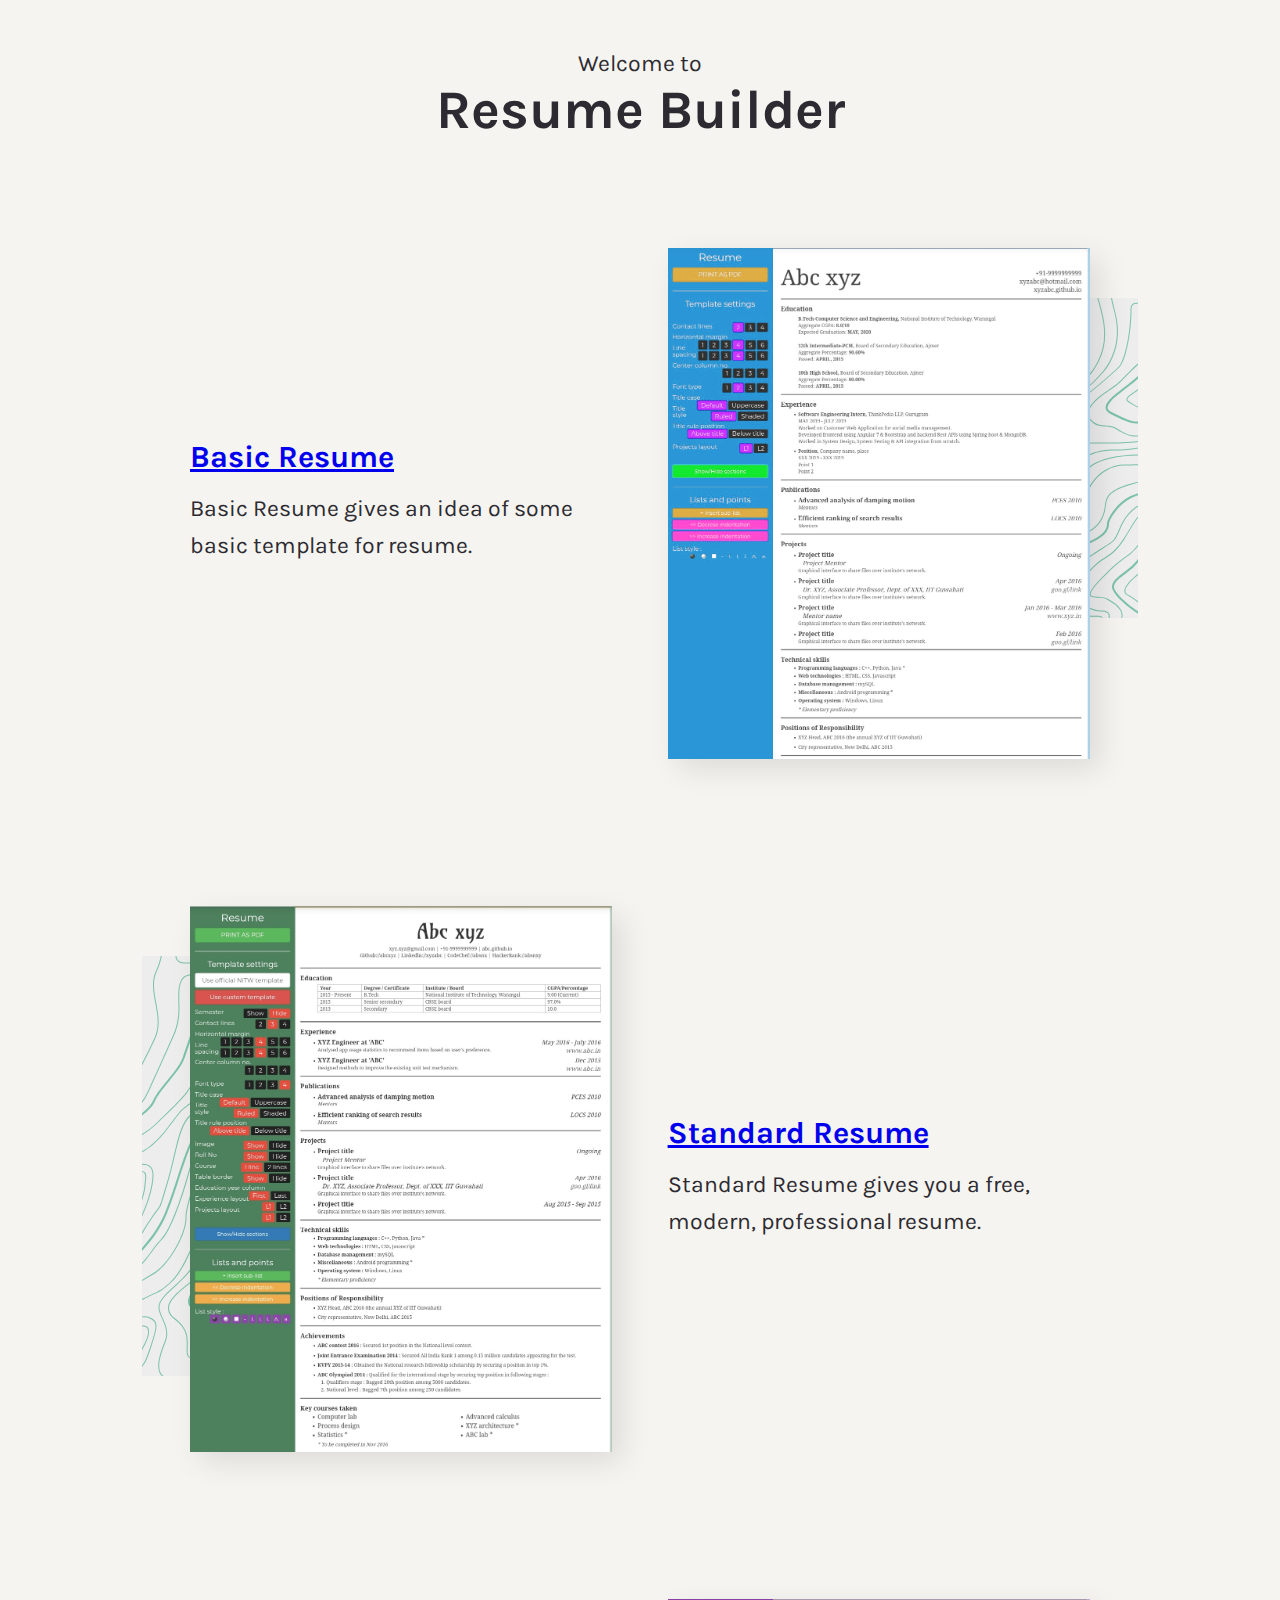
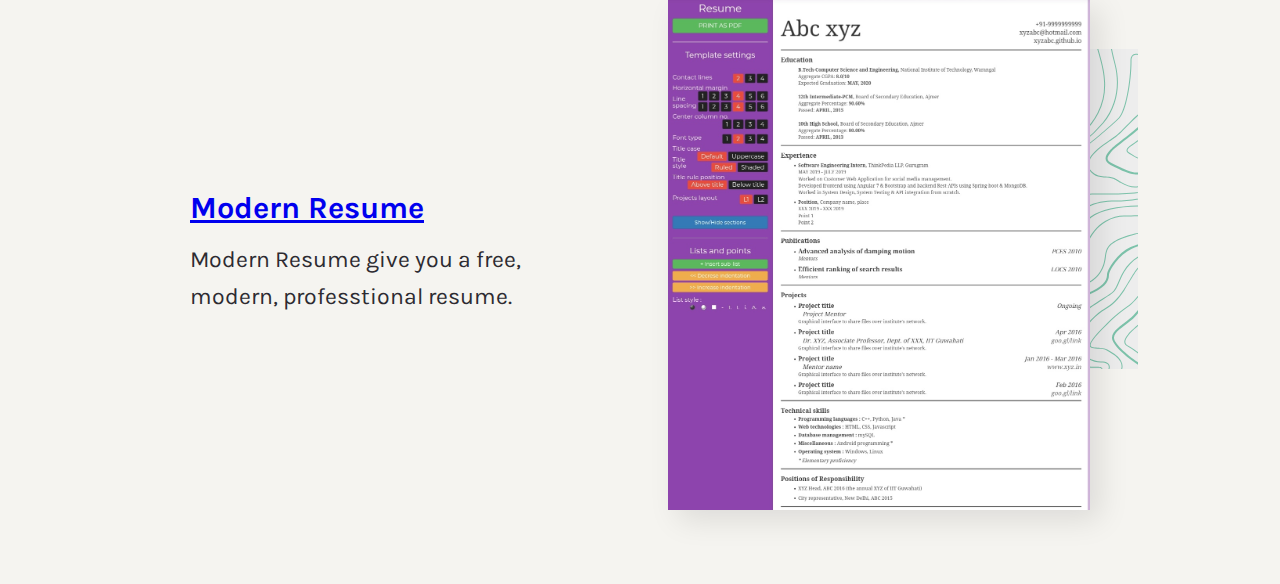
<file: Resume-Builder/index.html>
<!doctype html>
<html lang="en-us">

<head>

    <!-- OPL Demos Google Analytics -->
    <script>
        (function (i, s, o, g, r, a, m) {
            i['GoogleAnalyticsObject'] = r; i[r] = i[r] || function () {
                (i[r].q = i[r].q || []).push(arguments)
            }, i[r].l = 1 * new Date(); a = s.createElement(o),
                m = s.getElementsByTagName(o)[0]; a.async = 1; a.src = g; m.parentNode.insertBefore(a, m)
        })(window, document, 'script', '//www.google-analytics.com/analytics.js', 'ga');
        ga('create', 'UA-3920997-4', 'auto');
        ga('send', 'pageview');
    </script>

    <!-- Meta -->
    <meta charset="utf-8">
    <meta http-equiv="x-ua-compatible" content="ie=edge">
    <meta name="viewport" content="width=device-width,initial-scale=1">

    <title>Resume Builder</title>
    <meta name="description" content="">
    <meta name="robots" content="noindex, nofollow" />

    <!-- The compiled CSS file -->
    <link rel="stylesheet" href="css/production.css">

    <!-- Web fonts -->
    <link href="https://fonts.googleapis.com/css?family=Karla:400,700" rel="stylesheet">

    <!-- favicon.ico. Place these in the root directory. -->
    <link rel="shortcut icon" href="favicon.ico">

</head>

<body>


    <!-- Header -->
    <header class="pt2 pb1 align--center">
        <div class="container">
            <p>Welcome to</p>
            <h1 title="Camp Chippewa">Resume Builder</h1>
        </div>
    </header>

    <!-- Body -->
    <main>

        <div class="container">

            <!-- Info -->
            <section class="grid-row grid-row--center">

                <div class="grid-column span-half pt3 pb3 mobile-m order-4">
                    <a href="3/index.html">
                        <h3>Basic Resume</h3>
                    </a>
                    <p>Basic Resume gives an idea of some basic template for resume.</p>
                </div>
                <div class="grid-column span-half pt3 pb3 mobile-m order-3">
                    <div class="relative">
                        <a href="3/index.html"><img class="info-image relative z2" src="./img/resume-3.jpg"
                                alt="Teepe"></a>
                        <div class="pattern pattern--right-middle absolute z1"></div>
                    </div>
                </div>

                <!-- Cabin -->
                <div class="grid-column span-half pt3 pb3 mobile-m order-1">
                    <div class="relative">
                        <a href="1/index.html"><img class="info-image relative z2" src="./img/resume-1.jpeg"
                                alt="Cabin"></a>
                        <div class="pattern pattern--left-down absolute z1"></div>
                    </div>
                </div>
                <div class="grid-column span-half pt3 pb3 mobile-m order-2">
                    <a href="1/index.html">
                        <h3>Standard Resume</h3>
                    </a>
                    <p>Standard Resume gives you a free, modern, professional resume.</p>
                </div>
                <!-- Teepees -->
                <div class="grid-column span-half pt3 pb3 mobile-m order-4">
                    <a href="2/index.html">
                        <h3>Modern Resume</h3>
                    </a>
                    <p>Modern Resume give you a free, modern, professtional resume.</p>
                </div>
                <div class="grid-column span-half pt3 pb3 mobile-m order-3">
                    <div class="relative">
                        <a href="2/index.html"><img class="info-image relative z2" src="./img/resume-2.jpeg"
                                alt="Teepee"></a>
                        <div class="pattern pattern--right-middle absolute z1"></div>
                    </div>
                </div>
            </section>
            <!-- Fishing
                <div class="grid-column span-half pt3 pb3 mobile-m order-5">
                    <div class="relative">
                        <img class="info-image relative z2" src="./img/fishing.jpg" alt="Fishing">
                        <div class="pattern pattern--left-up absolute z1"></div>
                    </div>
                </div>
                <div class="grid-column span-half pt3 pb3 mobile-m order-6">
                    <h3>Fishing</h3>
                    <p>Que Manilium, ab iisque M. Intellegi quidem, ut propter aliam quampiam rem, verbi gratia propter voluptatem, nos amemus; An eum locum libenter invisit&nbsp;ultimas.</p>
                </div> 
                <!-- Archery 
                <div class="grid-column span-half pt3 pb3 mobile-m order-8">
                    <h3>Archery</h3>
                    <p>At ille pellit, qui permulcet sensum voluptate. Quid in isto egregio tuo officio et tanta fide-sic enim existimo-ad corpus refers? Nec vero sum nescius esse utilitatem in&nbsp;historia.</p>
                </div>
                <div class="grid-column span-half pt3 pb3 mobile-m order-7">
                    <div class="relative">
                        <img class="info-image relative z2" src="./img/archery.jpg" alt="Archery">
                        <div class="pattern pattern--right-down absolute z1"></div>
                    </div>
                </div>
                <!-- Canoeing 
                <div class="grid-column span-half pt3 pb3 mobile-m order-9">
                    <div class="relative">
                        <img class="info-image relative z2" src="./img/canoeing.jpg" alt="Canoeing">
                        <div class="pattern pattern--left-middle absolute z1"></div>
                    </div>
                </div>
                <div class="grid-column span-half pt3 pb3 mobile-m order-10">
                    <h3>Canoeing</h3>
                    <p>Nam si propter voluptatem, quae est ista laus, quae possit e macello peti? Sin te auctoritas commovebat, nobisne omnibus et Platoni ipsi nescio quem illum&nbsp;anteponebas.</p>
                </div>
            </section>

        </div>

        <!-- Pricing 
        <section class="align--center pt2 pb3">
            <p class="h2">Rent the whole place for $3,670/night.</p>
            <p>Maximum of 40 people.</p>
        </section>

        <!-- Contact
        <section class="bg--secondary-color pt3 pb3">
            <div class="container">
                <div class="mb2 align--center">
                    <h3 class="mb1">Contact us to get started</h3>
                    <p>We'll reply when we get back from&nbsp;fishing.</p>
                </div>
                <form>
                    <div class="grid-row">
                        <div class="grid-column span-half mt1">
                            <label class="label" for="name">Name</label>
                            <input class="form-control" id="name">
                        </div>
                        <div class="grid-column span-half mt1">
                            <label class="label" for="email">Email</label>
                            <input class="form-control" id="email" type="email">
                        </div>
                    </div>
                    <label class="label mt1" for="dates">Timeline</label>
                    <input class="form-control" id="dates">
                    <label class="label mt1" for="message">Message</label>
                    <textarea class="form-control" id="message"></textarea>
                    <div class="align--right mt1">
                        <button class="btn btn--outline">Send</button>
                    </div>
                </form>
            </div>
        </section> -->
        </div>
    </main>
</body>

</html>
</file>
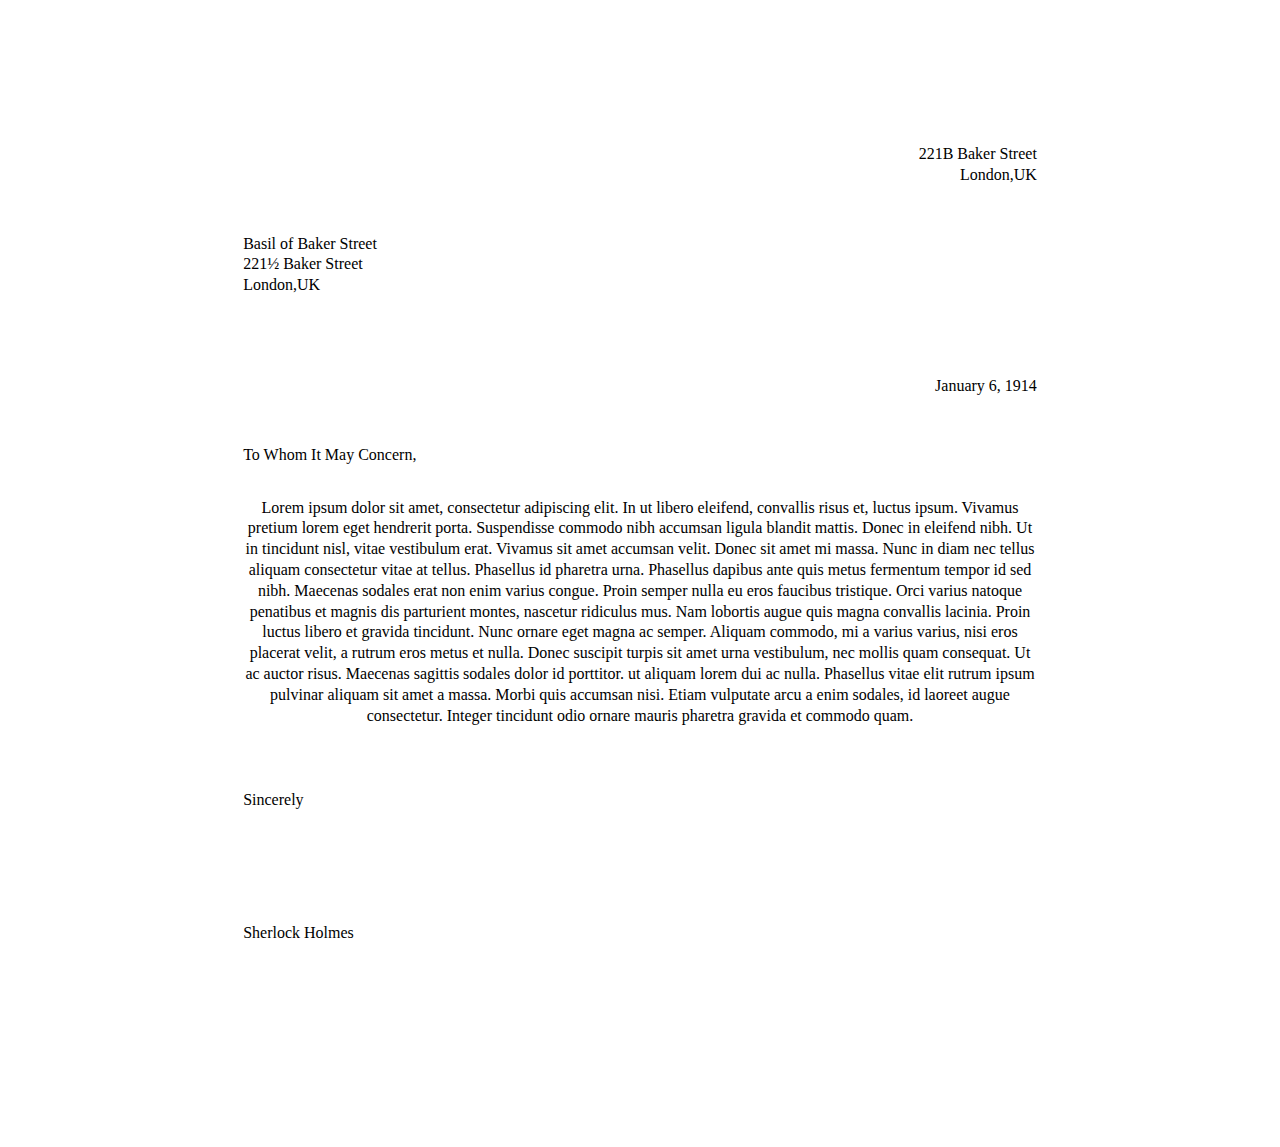
<file: Resume-Builder/1/letter-template/letter.html>
<!DOCTYPE html>
<html lang = "en-US">
 <head>
 <meta charset = "UTF-8">
 <title>externalStyle.html</title>
 <link rel = "stylesheet"
   type = "text/css"
   href = "letter.css" />
 </head>


<body>
<div class="page" data-size="A4">
<p class = "address">
221B Baker Street<br>
London,UK</p>
<p class = "insideaddress">
Basil of Baker Street<br>
221&frac12 Baker Street <br>
London,UK </p>
<p class = "date">
  January 6, 1914
</p>
<p class = "greetings">
  To Whom It May Concern,
</p>
<p class = "letter">
  Lorem ipsum dolor sit amet, consectetur adipiscing elit.
  In ut libero eleifend, convallis risus et, luctus ipsum.
   Vivamus pretium lorem eget hendrerit porta.
   Suspendisse commodo nibh accumsan ligula blandit mattis.
   Donec in eleifend nibh. Ut in tincidunt nisl, vitae vestibulum erat.
   Vivamus sit amet accumsan velit.
   Donec sit amet mi massa.
   Nunc in diam nec tellus aliquam consectetur vitae at tellus.
    Phasellus id pharetra urna.
    Phasellus dapibus ante quis metus fermentum tempor id sed nibh.

Maecenas sodales erat non enim varius congue.
Proin semper nulla eu eros faucibus tristique.
Orci varius natoque penatibus et magnis dis parturient montes, nascetur ridiculus mus. Nam lobortis augue quis magna convallis lacinia. Proin luctus libero et gravida tincidunt. Nunc ornare eget magna ac semper. Aliquam commodo, mi a varius varius, nisi eros placerat velit, a rutrum eros metus et nulla.
Donec suscipit turpis sit amet urna vestibulum, nec mollis quam consequat.
Ut ac auctor risus. Maecenas sagittis sodales dolor id porttitor.

 ut aliquam lorem dui ac nulla. Phasellus vitae elit rutrum ipsum pulvinar aliquam sit amet a massa. Morbi quis accumsan nisi. Etiam vulputate arcu a enim sodales, id laoreet augue consectetur. Integer tincidunt odio ornare mauris pharetra gravida et commodo quam.
</p>
<p class = "closing">
Sincerely
</p>
<p class = "name">
Sherlock Holmes
</p>
  </div>

  </body>
</file>
<file: Resume-Builder/1/letter-template/letter.css>
body {
  background: rgb(255,255,255);

}
.page {
  background: white;
  display: block;
  margin: 0 auto;

}
.page[data-size="A4"]{
  width: 21cm;
  height: 29.7cm;
}
p {
  font: 12pt Georgia, "Times New Roman", Times, serif;
  line-height: 1.3;
}
p.address {
  color: black;
  text-align: right;
  padding-top: 8em;
}
p.insideaddress {
  color: black;
  text-align: left;
  padding-top: 2em;
}
p.date {
  color: black;
  text-align: right;
    padding-top: 4em;
}
p.greetings {
  color: black;
  text-align: left;
    padding-top: 2em;
}
p.letter {
  color: black;
  text-align: center;
    padding-top: 1em;
}
p.closing{
  color: black;
  text-align: left;
    padding-top: 3em;
}
p.name{
  color: black;
  text-align: left;
   padding-top: 6em;
}

@media print {
  body {
    width: 21cm;
    height: 29.7cm;
  }
@page
    {
        size: auto;
        margin: 25mm 25mm 25mm 25mm;

  }
}
</file>
